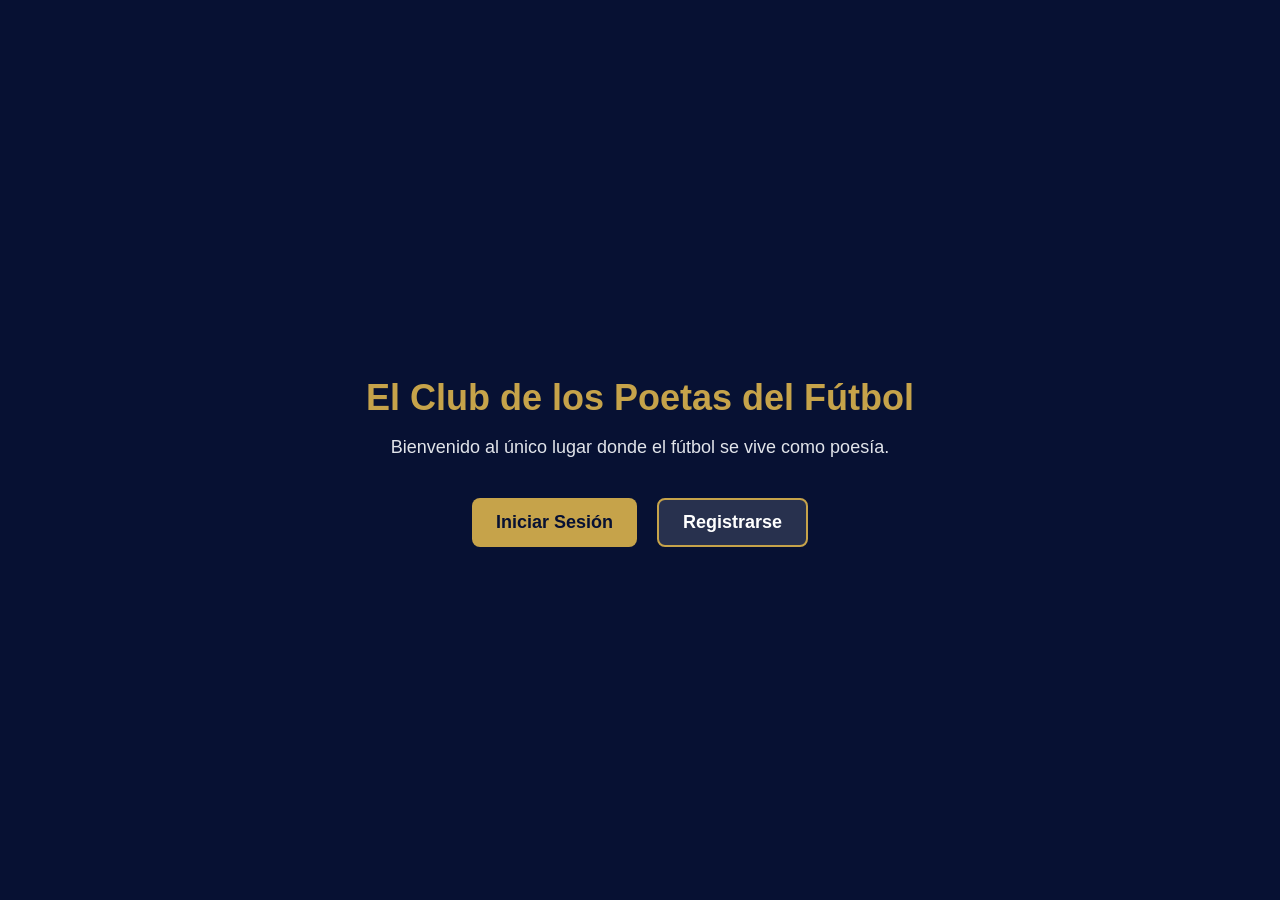
<file: frontend/index.html>
<!DOCTYPE html>
<html lang="es">
<head>
    <meta charset="UTF-8">
    <meta name="viewport" content="width=device-width, initial-scale=1.0">
    <title>El Club de los Poetas del Fútbol</title>
    <link rel="stylesheet" href="css/styles.css">
</head>
<body>
    <div class="container">
        <h1 class="title">El Club de los Poetas del Fútbol</h1>
        <p class="subtitle">Bienvenido al único lugar donde el fútbol se vive como poesía.</p>

        <div class="button-group">
            <a href="login.html" class="btn btn-primary">Iniciar Sesión</a>
            <a href="elegir-perfil.html" class="btn btn-secondary">Registrarse</a>
        </div>
    </div>
</body>
 </html>
</file>
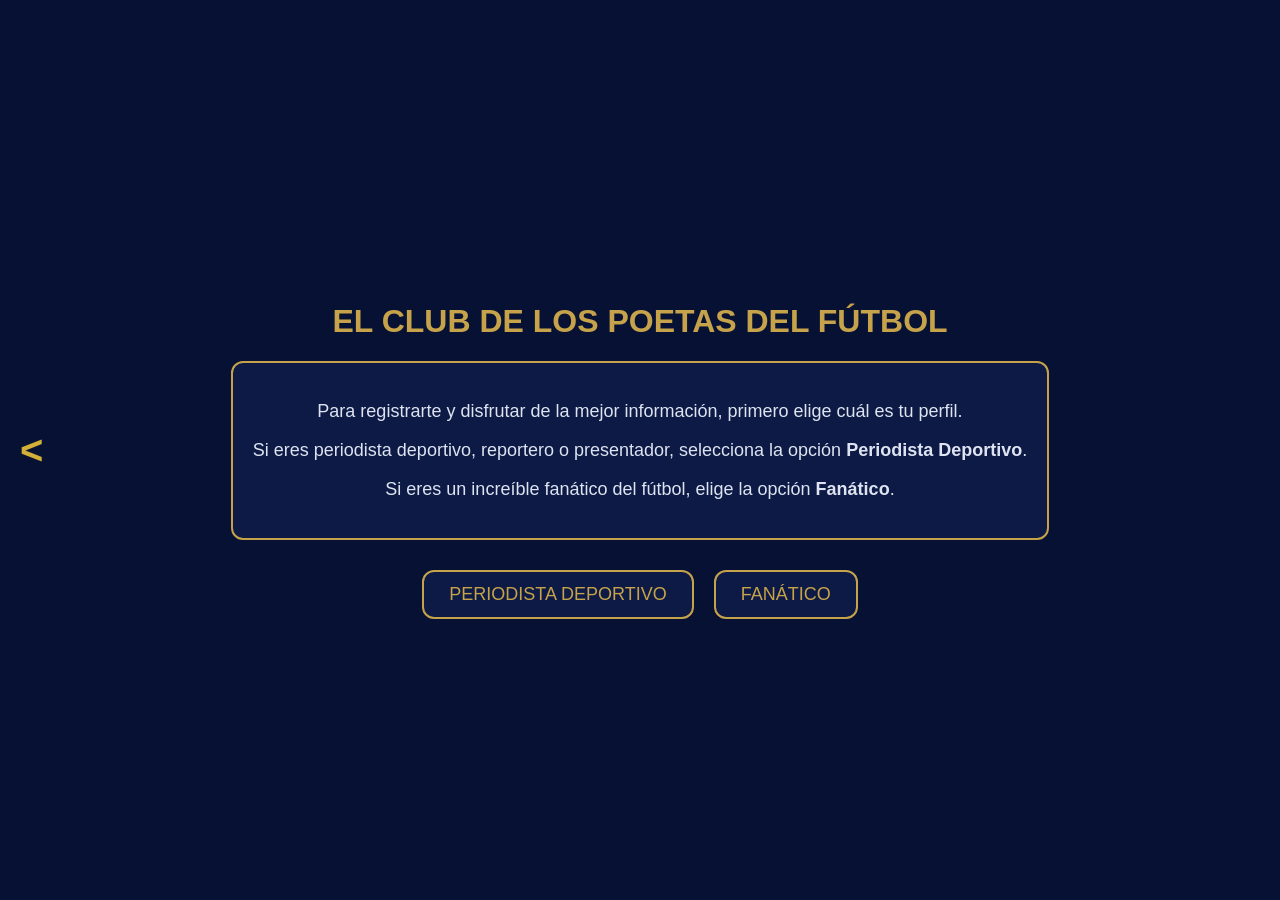
<file: frontend/elegir-perfil.html>
<!DOCTYPE html>
<html lang="es">
<head>
    <meta charset="UTF-8">
    <meta name="viewport" content="width=device-width, initial-scale=1.0">
    <title>Elegir Perfil - Club de los Poetas del Fútbol</title>
    <link rel="stylesheet" href="css/styles.css">
</head>

<body>
<a href="index.html" class="back-arrow">&lt;</a>
<div class="login-container">

    <h1 class="login-title">EL CLUB DE LOS POETAS DEL FÚTBOL</h1>

    <div class="info-box">
        <p>
            Para registrarte y disfrutar de la mejor información, primero elige cuál es tu perfil.
        </p>
        <p>
            Si eres periodista deportivo, reportero o presentador, selecciona la opción <strong>Periodista Deportivo</strong>.
        </p>
        <p>
            Si eres un increíble fanático del fútbol, elige la opción <strong>Fanático</strong>.
        </p>
    </div>

    <div class="options">
        <a
            href="registro.html?tipo=periodista"
            class="option-btn"
            onclick="localStorage.setItem('tipoPerfil', 'periodista')"
        >
            PERIODISTA DEPORTIVO
        </a>

        <a
            href="registro.html?tipo=fanatico"
            class="option-btn"
            onclick="localStorage.setItem('tipoPerfil', 'fanatico')"
        >
            FANÁTICO
        </a>
    </div>

</div>

</body>
</html>
</file>
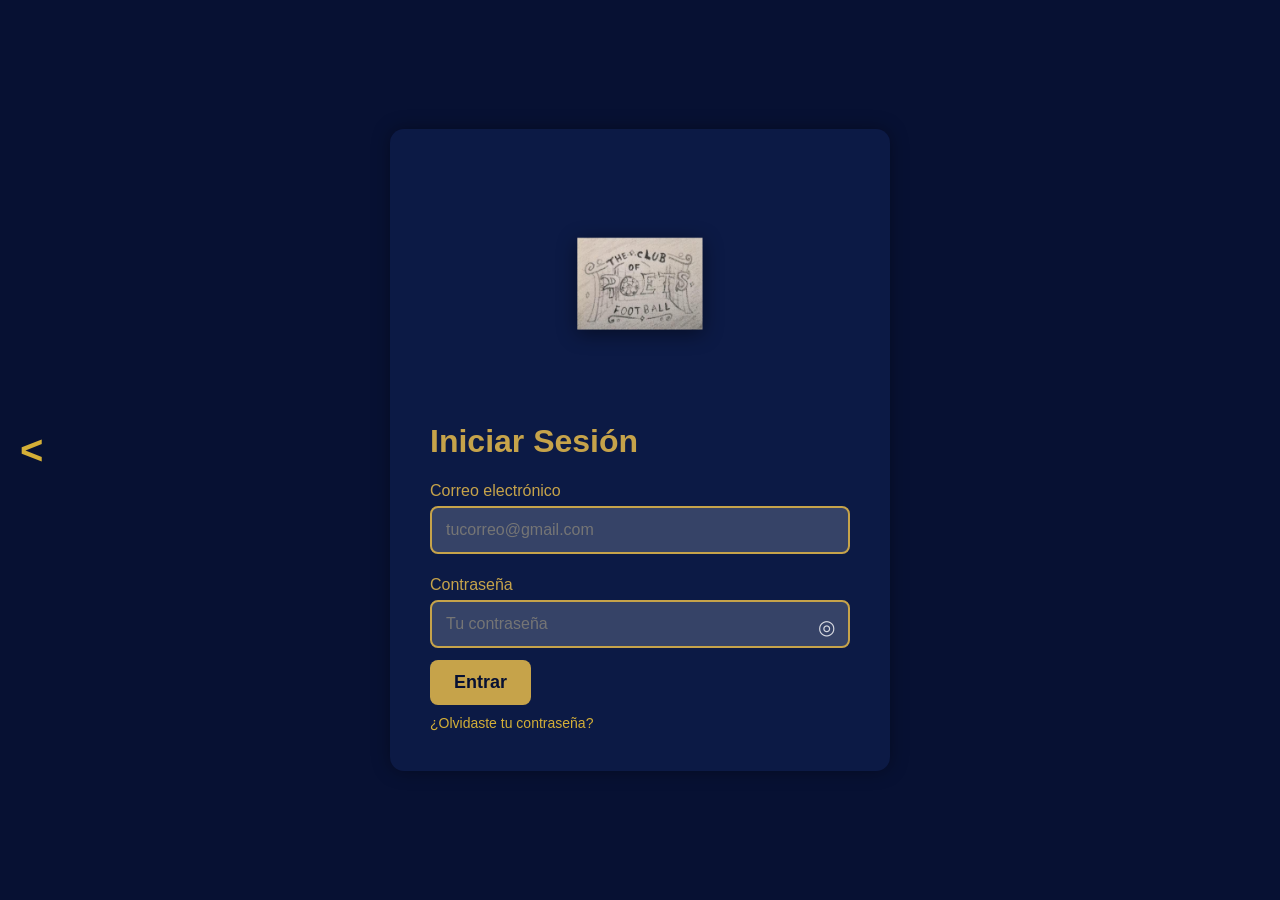
<file: frontend/login.html>
<!DOCTYPE html>
<html lang="es">
<head>
    <meta charset="UTF-8">
    <meta name="viewport" content="width=device-width, initial-scale=1.0">
    <title>Iniciar Sesión - El Club de los Poetas del Fútbol</title>
    <link rel="stylesheet" href="css/styles.css">
</head>

<body>
<a href="index.html" class="back-arrow">&lt;</a>
<div class="form-container">

    <header class="login-header">
        <img src="img/logo.png" class="header-logo" alt="Logo CPF">
    </header>

    <h1 class="login-title">Iniciar Sesión</h1>

    <form id="registroForm" class="form-box" autocomplete="off" novalidate>

        <label for="correo">Correo electrónico</label>
        <input 
            type="email"
            name="correo"
            id="correo"
            placeholder="tucorreo@gmail.com"
            autocomplete="off"
            required
        >

        <label for="password">Contraseña</label>
        <div class="password-container">
            <input 
                type="password"
                name="password"
                id="password"
                placeholder="Tu contraseña"
                autocomplete="current-password"
                required
            >

            <span id="togglePassword" class="toggle-password">
                ◎
            </span>
        </div>

        <button type="submit" class="btn btn-primary">
            Entrar
        </button>
        
        <a href="forgot_password.php" class="forgot-link">
            ¿Olvidaste tu contraseña?
        </a>
    </form>

</div>

<script src="js/login.js?v=FINAL"></script>

</body>
</html>
</file>
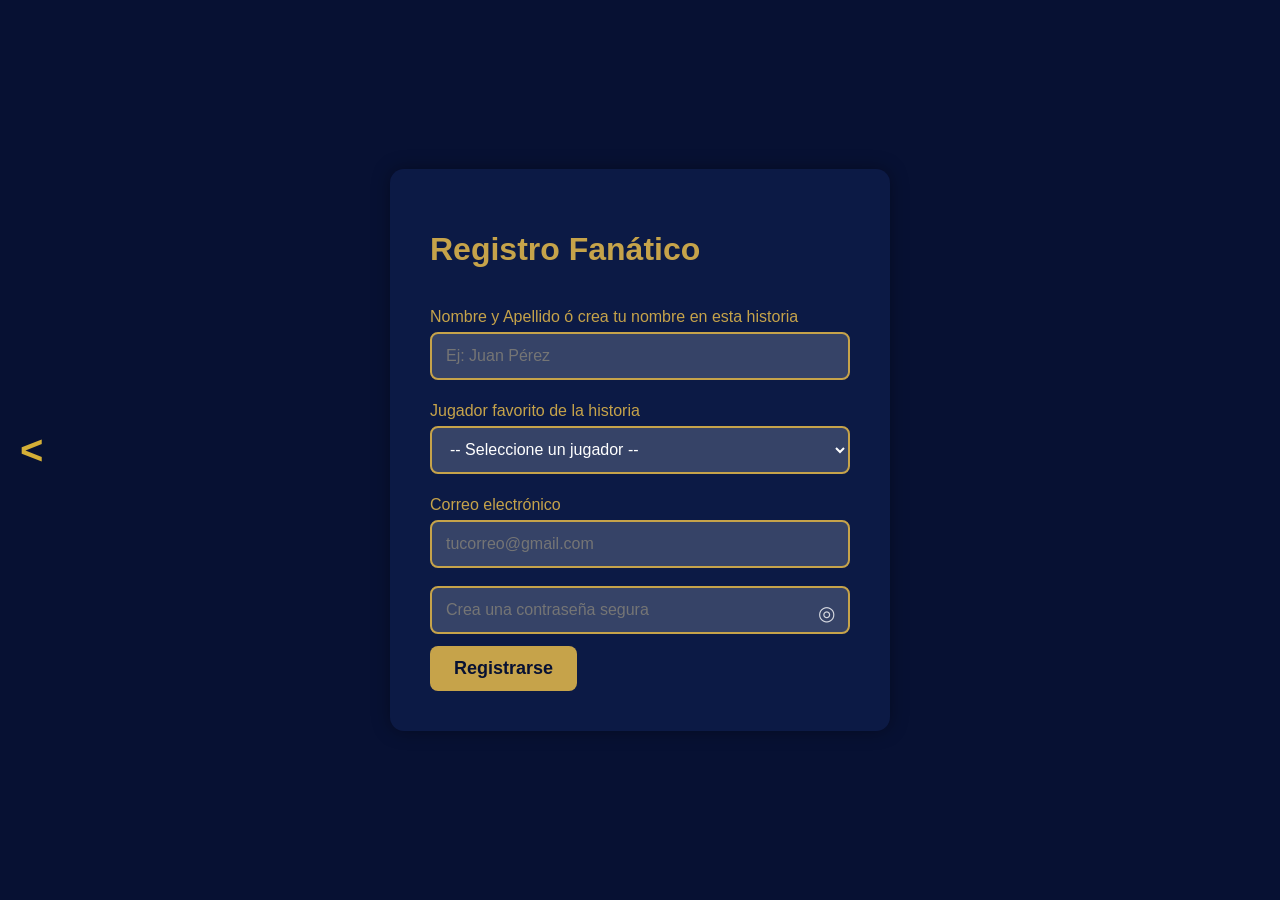
<file: frontend/registro.html>
<!DOCTYPE html>
<html lang="es">
<head>
    <meta charset="UTF-8">
    <meta name="viewport" content="width=device-width, initial-scale=1.0">
    <title>Registro - El Club de los Poetas del Fútbol</title>
    <link rel="stylesheet" href="css/styles.css">
</head>

<body>
<a href="elegir-perfil.html" class="back-arrow">&lt;</a>

<header class="login-header">
</header>

<div class="registro-container">

    <h1 class="login-title" id="tituloRegistro">Registro de Usuario</h1>

    <p id="tipoUsuario" class="subtitle"></p>

    <!-- Formulario optimizado con control por JS -->
    <form id="registroForm" class="registro-form" autocomplete="off" novalidate>

        <!-- INPUT OCULTO PARA ENVIAR EL PERFIL AL BACKEND -->
        <input type="hidden" name="perfil" id="perfil">

        <label for="nombreCompleto">Nombre y Apellido ó crea tu nombre en esta historia</label>
        <input 
            type="text"
            id="nombreCompleto"
            name="nombreCompleto"
            placeholder="Ej: Juan Pérez"
            autocomplete="off"
            required
        >

        <label for="jugador">Jugador favorito de la historia</label>
        <select id="jugador" name="jugador" class="select-box" required>
            <option value="">-- Seleccione un jugador --</option>
        </select>

        <label for="correo">Correo electrónico</label>
        <input 
            type="email"
            id="correo"
            name="correo"
            placeholder="tucorreo@gmail.com"
            autocomplete="off"
            required
        >

        <div class="password-container">
            <input 
                type="password"
                id="password"
                name="password"
                placeholder="Crea una contraseña segura"
                autocomplete="new-password"
                required
            >

            <span id="togglePassword" class="toggle-password">
                ◎
            </span>
        </div>

        <button type="submit" class="btn btn-primary">Registrarse</button>
    </form>

</div>

<!-- Carga del script con versionamiento anti-caché -->
<script src="js/registro.js?v=FINAL"></script>

</body>
</html>
</file>
<file: frontend/css/styles.css>
body {  
    display: flex; 
    align-items: center;             /*vertical*/
    justify-content: center;        /* horizontal */
    min-height: 100vh;              /* mejor */
    margin: 0;                      

    background-color: #071133;    /* Azul oscuro */
    color: white;
    font-family: Arial, sans-serif;
    text-align: center;
}

h1 {
    color: #C6A34A;       /* Dorado */
    font-size: 32px;
}

p {
    color: #DDE3F0;            /* Blanco suave */
    font-size: 18px;
}

/* CONTENEDOR CENTRAL */
.container {
    max-width: 600px;
    margin: 120px auto;
    text-align: center;
    padding: 40px;
}

/* TÍTULO PREMIUM */
.title {
    font-size: 36px;
    font-weight: bold;
    color: #C6A34A;       /* Dorado */
    margin-bottom: 10px;
}

/* SUBTÍTULO */
.subtitle {
    font-size: 18px;
    color: #E1E4EA;
    margin-bottom: 40px;
}

/* BOTONES */
.button-group {
    display: flex;
    justify-content: center;
    gap: 20px;
}

.btn {
    padding: 12px 24px;
    border-radius: 8px;
    text-decoration: none;
    font-size: 18px;
    font-weight: bold;
    transition: 0.3s;

    color: #C6A34A;
    background: transparent;
    border: none;

    display: inline-flex;
    align-items: center;
    gap: 8px;
}

/* EFECTO HOVER PREMIUM */
.btn:hover {
    color: #e7c46a;
    transform: translateX(-3px);
    text-shadow: 0 0 10px rgba(198,163,74,0.5);
}

.btn-primary {
    background-color: #C6A34A;        /* Dorado */
    color: #071133;
}

.btn-primary:hover {
    background-color: #d4b15a;
}

.btn-secondary {
    background-color: #ffffff22;
    color: white;
    border: 2px solid #C6A34A;
}

.btn-secondary:hover {
    background-color: #C6A34A;
    color: #071133;
}

/* FORMULARIO */
.form-container {
    max-width: 420px;
    width: 420%;             /* vision */      
    background-color: #0C1A45;
    padding: 40px;
    border-radius: 14px;
    box-shadow: 0px 0px 18px rgba(0,0,0,0.35);
    text-align: left;
}


.form-title {
    text-align: center;
    font-size: 28px;
    color: #C6A34A;
    margin-bottom: 25px;
}

form label {
    color: #C6A34A;
    font-size: 16px;
    margin-top: 10px;
    display: block;
}

form input:focus {
    outline: none;
    border-color: #e7c46a;
}

.extra-text {
    text-align: center;
    margin-top: 20px;
    color: #DDE3F0;
}

.link {
    color: #C6A34A;
    font-weight: bold;
    text-decoration: none;
}

.link:hover {
    text-decoration: underline;
}


/* BOTÓN LOGOUT */
.logout-btn {
    color: #C6A34A;
    background-color: transparent;
    border: 2px solid #C6A34A;
    padding: 8px 18px;
    border-radius: 8px;
    text-decoration: none;
    font-weight: bold;
}

.logout-btn:hover {
    background-color: #C6A34A;
    color: #071133;
}


/* OTROS */
.info-box {
    background-color: #0C1A45;
    border: 2px solid #C6A34A;
    padding: 20px;
    border-radius: 12px;
    color: white;
    margin-top: 20px;
    text-align: center;
}

.options {
    display: flex;
    justify-content: center;
    margin-top: 30px;
    gap: 20px;
}

.option-btn {
    color: #C6A34A;
    border: 2px solid #C6A34A;
    padding: 12px 25px;
    border-radius: 12px;
    font-size: 18px;
    text-decoration: none;
    background-color: #0C1A45;
    transition: 0.3s;
}

.option-btn:hover {
    background-color: #C6A34A;
    color: #0C1A45;
}

.select-box {

    width: 100%;

    height: 48px;

    background-color: #dde3f033;

    color: white;

    border: 2px solid #C6A34A;

    border-radius: 8px;

    box-sizing: border-box;
}

.select-box option {

    background-color: #0C1A45;

    color: white;
    
}

.registro-form input,
.registro-form select {

    width: 100%;

    height: 48px;

    padding: 10px 14px;

    margin-top: 6px;

    margin-bottom: 12px;

    border: 2px solid #C6A34A;

    border-radius: 8px;

    background-color: #dde3f033;

    color: white;

    font-size: 16px;

    box-sizing: border-box;
}

.registro-container {

    width: 420px;

    max-width: 420px;

    background-color: #0C1A45;

    padding: 40px;

    border-radius: 14px;

    box-shadow: 0px 0px 18px rgba(0,0,0,0.35);

    text-align: left;
}

.form-box input {

    width: 100%;

    height: 48px;

    padding: 10px 14px;

    margin-top: 6px;

    margin-bottom: 12px;

    border: 2px solid #C6A34A;

    border-radius: 8px;

    background-color: #dde3f033;

    color: white;

    font-size: 16px;

    box-sizing: border-box;
}


/* LOGO */
.header-logo {
    width: 180px;
    height: auto;
    display: block;
    margin: 0 auto 20px auto;
    object-fit: contain;
    filter: drop-shadow(0 4px 10px rgba(0,0,0,0.45));
}

/* ============================= */
/*  NUEVO DASHBOARD PRO */
/* ============================= */

.dashboard-body {
    display: flex;
    flex-direction: column;
    align-items: center;
    justify-content: flex-start;
    padding-bottom: 0px
}

/* HEADER NUEVO */
.dash-header-pro {
    width: 100%;
    text-align: center;
    padding: 15px;
    border-bottom: 2px solid #C6A34A;
}

.user-info {
    margin-top: 10px;
    color: #DDE3F0;
}

.header-buttons {
    margin-top: 15px;
    display: flex;
    justify-content: center;
    gap: 15px;
}

/* BUSCADOR */
.search-section {
    margin-top: 80px;
    text-align: center;
}

.search-title {
    color: #C6A34A;
    margin-bottom: 20px;
}

.search-bar {
    width: 400px;
    max-width: 90%;
    padding: 15px;
    border-radius: 30px;
    border: 2px solid #C6A34A;
    background-color: #0C1A45;
    color: white;
    font-size: 18px;
    text-align: center;
}

/* BOTÓN FLOTANTE */
.floating-menu {
    z-index: 999;
    position: fixed;
    bottom: 30px;
    right: 300px;
    background-color: #C6A34A;
    color: #071133;
    width: 60px;
    height: 60px;
    border-radius: 50%;
    display: flex;
    justify-content: center;
    align-items: center;
    font-size: 28px;
    cursor: pointer;
    box-shadow: 0 0 15px rgba(0,0,0,0.5);
}

.menu-options {
    display: none;
    position: absolute;
    bottom: 70px;
    right: 0;
    background-color: #0C1A45;
    border: 2px solid #C6A34A;
    border-radius: 10px;
    padding: 10px;
}

.menu-options a {
    display: block;
    color: white;
    padding: 8px;
    text-decoration: none;
}

.menu-options a:hover {
    color: #C6A34A;
}

.menu-options {
    display: none;
}

/* ========================= */
/* MIS FAVORITOS MEJORAR APARIENCIA */
/* ========================= */

.favoritos-container {
    width: 100%;
    max-width: 1400px;
    padding: 40px 20px;
    text-align: center;
}

.favoritos-title {
    color: #C6A34A;
    margin-bottom: 35px;
    font-size: 28px;
    text-shadow: 0 0 10px rgba(198,163,74,0.25);
}

.favoritos-content {
    display: flex;
    justify-content: center;
    align-items: flex-start;
    gap: 40px;
    flex-wrap: wrap;
}

/* ========================= */
/* LISTA JUGADORES */
/* ========================= */

.lista-jugadores {
    width: 420px;
    max-height: 650px;
    overflow-y: auto;

    background: linear-gradient(145deg, #0C1A45, #081233);
    border: 2px solid #C6A34A;
    border-radius: 20px;

    padding: 20px;

    box-shadow: 0 0 20px rgba(198,163,74,0.15);
    transition: 0.3s;
}

.lista-jugadores:hover {
    transform: scale(1.01);
    box-shadow: 0 0 28px rgba(198,163,74,0.35);
}

/* SCROLL PRO */

.lista-jugadores::-webkit-scrollbar {
    width: 10px;
}

.lista-jugadores::-webkit-scrollbar-track {
    background: #071133;
    border-radius: 10px;
}

.lista-jugadores::-webkit-scrollbar-thumb {
    background: #C6A34A;
    border-radius: 10px;
}

/* ITEMS */

.jugador {
    background-color: rgba(255,255,255,0.03);

    margin-bottom: 10px;
    padding: 14px;

    border-radius: 12px;

    border: 1px solid rgba(255,255,255,0.06);

    cursor: pointer;

    transition: 0.3s;

    font-size: 15px;
    font-weight: 500;
}

.jugador:hover {
    background-color: #C6A34A;
    color: #071133;

    transform: translateX(6px);

    box-shadow: 0 0 18px rgba(198,163,74,0.4);
}

/* ========================= */
/* PANEL FAVORITOS */
/* ========================= */

.seleccionados {
    width: 420px;

    background: linear-gradient(145deg, #0C1A45, #081233);

    border: 2px solid #C6A34A;
    border-radius: 20px;

    padding: 25px;

    box-shadow: 0 0 20px rgba(198,163,74,0.15);

    transition: 0.3s;
}

.seleccionados:hover {
    transform: scale(1.01);
    box-shadow: 0 0 28px rgba(198,163,74,0.35);
}

.seleccionados h3 {
    color: #C6A34A;
    margin-bottom: 20px;
    font-size: 24px;
}

/* LISTA FAVORITOS */

.seleccionados ul {
    list-style: none;
    padding: 0;
    margin: 0;
}

/* ITEM FAVORITO */

.seleccionados li {
    display: flex;
    justify-content: space-between;
    align-items: center;

    background-color: rgba(255,255,255,0.03);

    padding: 14px;
    margin-bottom: 12px;

    border-radius: 12px;

    border: 1px solid rgba(255,255,255,0.06);

    transition: 0.3s;
}

.seleccionados li:hover {
    transform: scale(1.02);
    box-shadow: 0 0 18px rgba(198,163,74,0.25);
}

/* BOTÓN ELIMINAR */

.seleccionados li button {
    background-color: transparent;

    border: 2px solid #C6A34A;

    color: #C6A34A;

    width: 35px;
    height: 35px;

    border-radius: 50%;

    cursor: pointer;

    transition: 0.3s;

    font-size: 14px;
}

.seleccionados li button:hover {
    background-color: #C6A34A;
    color: #071133;

    transform: scale(1.15) rotate(8deg);
}

/* BOTÓN GUARDAR */

.seleccionados .btn {
    margin-top: 20px;
    width: 100%;
}

/* RESPONSIVE */

@media (max-width: 950px) {

    .favoritos-content {
        flex-direction: column;
        align-items: center;
    }

    .lista-jugadores,
    .seleccionados {
        width: 90%;
    }
}

/* MI PERFIL DE LA APP */
.perfil-container {
    display: flex;
    justify-content: center;
    margin-top: 60px;
}

.perfil-card {
    background-color: #0C1A45;
    border: 2px solid #C6A34A;
    border-radius: 20px;
    padding: 40px;
    width: 400px;
    text-align: center;
    box-shadow: 0 0 20px rgba(0,0,0,0.5);
}

.perfil-avatar {
    font-size: 60px;
    margin-bottom: 20px;
    background-color: #C6A34A;
    color: #071133;
    width: 90px;
    height: 90px;
    border-radius: 50%;
    display: flex;
    justify-content: center;
    align-items: center;
    margin: 0 auto 20px auto;
}

.perfil-info {
    text-align: left;
}

.perfil-item {
    margin-bottom: 15px;
}

.perfil-item label {
    color: #C6A34A;
    font-size: 14px;
}

.perfil-item input {
    width: 100%;
    padding: 10px;
    border-radius: 8px;
    border: 2px solid #C6A34A;
    background-color: #071133;
    color: white;
    margin-top: 5px;
}


/* NAVEGADOR GLOBAL  JUGADOR.PHP*/
.jugador-nav {
    display: flex;
    justify-content: center;
    gap: 0px;
    margin-top: 0px;
    color: #C6A34A;
    font-weight: bold;
}

.jugador-nav span {
    cursor: pointer;
}

.jugador-nav .active {
    border-bottom: 0px solid #C6A34A;
}

/* CONTENEDOR */
.jugador-container {
    max-width: 1000px;
    margin: 40px auto;
    padding: 20px;
}

/* HEADER */
.jugador-header h2 {
    color: #C6A34A;
    font-size: 32px;
     margin-top: 100px;
}

.frase {
    color: #DDE3F0;
    font-style: italic;
     margin-top: 25px;
}

/* BLOQUE PRINCIPAL */
.jugador-main {
    display: flex;
    gap: 0px;
    margin-top: 100px;
}

/* IMAGEN */
.jugador-img {
    width: 200px;
    height: 250px;
    background-color: #0C1A45;
    border: 2px solid #C6A34A;
    border-radius: 12px;
    display: flex;
    align-items: center;
    justify-content: center;
    font-size: 50px;
}

/* INFO */
.jugador-info {
    background-color: #0C1A45;
    padding: 20px;
    border-radius: 12px;
    border: 2px solid #C6A34A;
    flex: 1;
}

.descripcion {
    margin-top: 10px;
    color: #DDE3F0;
}

/* STATS */
.stats-grid {
    display: grid;
    grid-template-columns: repeat(2, 1fr);
    gap: 20px;
    margin-top: 50px;
}

.stat-card {
    background-color: #0C1A45;
    border: 2px solid #C6A34A;
    border-radius: 12px;
    padding: 20px;
    text-align: center;
}

.stat-card h3 {
    color: #C6A34A;
    font-size: 28px;
}

/* CLUBES */
.jugador-clubes {
    margin-top: 50px;
    background-color: #0C1A45;
    border: 2px solid #C6A34A;
    padding: 20px;
    border-radius: 12px;
}

.jugador-clubes {
    text-align: center;
}

.jugador-clubes ul {
    list-style: none;
    padding: 0;
    margin: 10px 0 0 0;
}

/* VEREDICTO */
.jugador-veredicto {
    margin-top: 50px;
    text-align: center;
    background-color: #0C1A45;
    border: 2px solid #C6A34A;
    padding: 20px;
    border-radius: 12px;
}

.jugador-veredicto p {
    font-size: 24px;
    color: #C6A34A;
}
/* BODY SOLO PARA JUGADOR */
.jugador-body {
    display: block;
    margin: 0;
    background-color: #071133;
    color: white;
    font-family: Arial, sans-serif;
}

/* FIX CONTENIDO */
.jugador-container {
    max-width: 1000px;
    margin: 40px auto;
    padding: 20px;
}

/* MEJOR DISTRIBUCIÓN */
.jugador-main {
    display: flex;
    gap: 40px;
    align-items: flex-start;
}

/* RESPONSIVE */
@media (max-width: 768px) {
    .jugador-main {
        flex-direction: column;
        align-items: center;
    }

    .stats-grid {
        grid-template-columns: 1fr;
    }
}
/* JUGADOR.PHP PAGINA BLOQUE DE FOTO HASTA ABAJO */
.jugador-container {
    max-width: 900px;

    width: 100%;

    margin: 5px auto 40px auto;

    padding: 20px 40px;
}

/* CENTRAR CONTENIDO CORRECTO */
.jugador-header {
    text-align: center;
    margin-bottom: 20px;
}

/* BLOQUE PRINCIPAL BIEN DISTRIBUIDO */
.jugador-main {
    display: flex;
    justify-content: center;
    align-items: flex-start;
    gap: 40px;
    flex-wrap: wrap;
}

/* IMAGEN */
.jugador-img {
    width: 220px;
    height: 260px;
}

/* INFO */
.jugador-info {
    max-width: 500px;
    text-align: left;
}

/* GRID DE STATS PRO */
.stats-grid {
    display: grid;
    grid-template-columns: repeat(4, 1fr);
    gap: 15px;
}

/* RESPONSIVE */
@media (max-width: 900px) {
    .stats-grid {
        grid-template-columns: repeat(2, 1fr);
    }

    .jugador-main {
        flex-direction: column;
        align-items: center;
    }

    .jugador-info {
        text-align: center;
    }
}

/* buscador mejorado mas experto */
.sugerencias-box {
    width: 400px;
    max-width: 90%;
    margin: 10px auto;
    background-color: #0C1A45;
    border: 2px solid #C6A34A;
    border-radius: 10px;
    text-align: left;
    display: none;
    max-height: 250px;
    overflow-y: auto;
}

.sugerencia-item {
    padding: 10px;
    cursor: pointer;
    border-bottom: 1px solid #ffffff22;
}

.sugerencia-item:hover {
    background-color: #C6A34A;
    color: #071133;
}

/* numeros mejorado*/
.numeros-box {
    background: linear-gradient(145deg, #0C1A45, #081233);
    border: 2px solid #C6A34A;
    border-radius: 16px;
    padding: 25px;
    margin-bottom: 50px;
    box-shadow: 0 0 15px rgba(198,163,74,0.2);
    transition: 0.3s;
}

/* CONTROL EXACTO PARA TÍTULO EN NÚMEROS */
.titulo-numeros {
    color: #C6A34A;
    text-align: center;
    margin-top: 100px !important;    /* <--- Si quieres BAJARLO MÁS, sube este número (ej. 50px o 60px) */
    margin-bottom: 100px !important; /* <--- Esto SEPARA el título del primer recuadro 'Goles por club' */
}

.numeros-box:hover {
    transform: scale(1.02);
    box-shadow: 0 0 25px rgba(198,163,74,0.4);
}

.numeros-box h3 {
    color: #C6A34A;
    margin-bottom: 15px;
}

.numeros-box li {
    display: flex;
    justify-content: space-between;
    padding: 10px 0;
    border-bottom: 1px solid #ffffff22;
    font-size: 16px;
}


.mini-search {
    margin-top: 25px;
    display: flex;
    justify-content: center;
}

.mini-search form {
    display: flex;
    align-items: center;
    background-color: #0C1A45;
    border: 2px solid #C6A34A;
    border-radius: 30px;
    padding: 5px 10px;
    box-shadow: 0 0 10px rgba(198,163,74,0.2);
    transition: 0.3s;
}

.mini-search form:focus-within {
    box-shadow: 0 0 18px rgba(198,163,74,0.5);
}

.mini-search-bar {
    border: none;
    outline: none;
    background: transparent;
    color: white;
    padding: 10px;
    width: 220px;
    font-size: 15px;
}

.mini-search-bar::placeholder {
    color: #aaa;
}

.mini-search button {
    background-color: #C6A34A;
    border: none;
    border-radius: 50%;
    width: 35px;
    height: 35px;
    cursor: pointer;
    color: #071133;
    font-size: 14px;
    display: flex;
    align-items: center;
    justify-content: center;
    transition: 0.3s;
}

.mini-search button:hover {
    background-color: #d4b15a;
    transform: scale(1.1);
}


.jugador-nav {
    display: flex;
    justify-content: center;   /*  centra TODO */
    align-items: center;
    gap: 40px;                /* espacio entre tabs y buscador */
    border-bottom: 2px solid #C6A34A;
    padding: 10px 0;
}

.nav-tabs {
    display: flex;
    gap: 30px;
}

.nav-tabs span {
    cursor: pointer;
    color: #C6A34A;
    padding-bottom: 0px;
    position: relative;
}

.nav-tabs .active::after {
    content: "";
    position: absolute;
    bottom: -2px;
    left: 0;
    width: 100%;
    height: 2px;
    background-color: #C6A34A;
}

.mini-search {
    margin: 0;              /* quitar el empuje hacia abajo */
    display: flex;
    align-items: center;
}

.mini-search form {
    margin: 0;
    display: flex;
    align-items: center;
}

.forgot-link {                        /*olvido de *** */
    display: block;
    margin-top: 10px;
    color: #d4af37; /* dorado */
    text-decoration: none;
    font-size: 14px;
}

/* ===== FORGOT PASSWORD ===== */

.forgot-box h2 {
    color: #d4af37;
}

.forgot-box label {
    color: #d4af37;
    display: block;
    text-align: left;
    margin-bottom: 5px;
}

/* INPUT BONITO */
.forgot-box input {
    width: 100%;
    padding: 12px;
    border: 2px solid #d4af37;
    border-radius: 8px;
    background-color: #1c2a4a;
    color: white;
    margin-bottom: 15px;
    outline: none;
}

/* BOTÓN PRO */
.forgot-box button {
    width: 100%;
    padding: 12px;
    background-color: #d4af37;
    color: #0b1a3a;
    border: none;
    border-radius: 8px;
    font-weight: bold;
    cursor: pointer;
    transition: 0.3s;
}

.forgot-box button:hover {
    background-color: #b8962e;
}

/* TEXTO */
.forgot-box p {
    color: #ccc;
    margin-bottom: 20px;
}

/* LINK */
.forgot-box .back-link {
    color: #d4af37;
    display: block;
    margin-top: 15px;
    text-decoration: none;
}

/* BOTÓN COMO LINK */
.btn-link {
    display: block;
    text-align: center;
    margin-top: 15px;
    padding: 12px;
    background-color: #d4af37;
    color: #0b1a3a;
    border-radius: 8px;
    text-decoration: none;
    font-weight: bold;
    transition: 0.3s;
}

.btn-link:hover {
    background-color: #b8962e;
}

/* ===== RESET PASSWORD ===== */

.reset-box h2 {
    color: #d4af37;
}

.reset-box p {
    color: #ccc;
    margin-bottom: 20px;
}

/* INPUT */
.reset-box input {
    width: 100%;
    padding: 12px;
    border: 2px solid #d4af37;
    border-radius: 8px;
    background-color: #1c2a4a;
    color: white;
    margin-bottom: 15px;
    outline: none;
}

/* BOTÓN */
.reset-box button {
    width: 100%;
    padding: 12px;
    background-color: #d4af37;
    color: #0b1a3a;
    border: none;
    border-radius: 8px;
    font-weight: bold;
    cursor: pointer;
    transition: 0.3s;
}

.reset-box button:hover {
    background-color: #b8962e;
}

/* ===== UNIFICAR MEDIDAS FORGOT Y RESET ===== */

.forgot-box form,
.reset-box form {

    width: 392px;

    margin: 0 auto;

}

.forgot-box input,
.forgot-box button,
.reset-box input,
.reset-box button {

    width: 100%;

    height: 48px;

    box-sizing: border-box;
}

/* FLECHA LADO IZQUIERDO CENTRADA */
.back-arrow {
    position: fixed;
    top: 50%;
    left: 20px;
    transform: translateY(-50%);
    
    font-size: 40px;
    color: #d4af37;
    text-decoration: none;
    font-weight: bold;

    transition: 0.3s;
}

/* EFECTO HOVER */
.back-arrow:hover {
    transform: translateY(-50%) scale(1.2);
    color: #b8962e;
}

/*  ARREGLAR IMAGEN JUGADOR (NO TOCAR LO DEMÁS) */
.jugador-img img {
    width: 100%;
    height: 100%;
    object-fit: cover;
    border-radius: 12px;
}

/* EFECTO GLOBAL PARA TODAS LAS CARDS */
.card-hover {
    transition: 0.3s;
    box-shadow: 0 0 15px rgba(198,163,74,0.2);
}

.card-hover:hover {
    transform: scale(1.03);
    box-shadow: 0 0 25px rgba(198,163,74,0.5);
}

/* ============================= */
/* BANNER PROFESIONAL */
/* ============================= */

.left-global-ad,
.right-global-ad {

    position: absolute;

    top: 350px;

    width: 180px;
    height: 410px;

    z-index: 50;

    background: linear-gradient(145deg, #0C1A45, #081233);

    border: 2px solid #C6A34A;

    border-radius: 24px;

    padding: 10px;

    overflow: hidden;

    box-shadow:
    0 0 20px rgba(0,0,0,0.35),
    0 0 15px rgba(198,163,74,0.15);

    transition: 0.3s ease;
}

/* EFECTO HOVER */

.left-global-ad:hover,
.right-global-ad:hover {

    transform: translateY(-5px);

    box-shadow:
    0 0 30px rgba(0,0,0,0.45),
    0 0 25px rgba(198,163,74,0.25);
}

/* POSICIONES */

.left-global-ad {
    left: 50px;
}

.right-global-ad {
    right: 50px;
}

/* IMÁGENES */

.left-global-ad img,
.right-global-ad img {

    width: 100%;
    height: 100%;

    object-fit: contain;
    background: #081233;

    border-radius: 16px;

    display: block;
}

/* RESPONSIVE */

@media (max-width: 1500px) {

    .left-global-ad,
    .right-global-ad {

        width: 160px;
        height: 500px;
    }
}

@media (max-width: 1300px) {

    .left-global-ad,
    .right-global-ad {

        display: none;
    }
}

/* CONTENEDOR PASSWORD */

.password-container {

    position: relative;

    width: 100%;
}

/* INPUT */

.password-container input {

    width: 100%;
}

/* OJO */

.toggle-password {

    position: absolute;

    right: 15px;

    top: 50%;

    transform: translateY(-50%);

    cursor: pointer;

    font-size: 20px;

    user-select: none;

    transition: 0.3s ease;

    opacity: 0.8;
}

.toggle-password:hover {

    transform: translateY(-50%) scale(1.1);

    opacity: 1;
}

/* =========================================
   NOSOTROS
========================================= */

.nosotros-container {

    max-width: 1100px;

    margin: 25px auto;

    padding: 20px;
}


/* HERO CARD */

.nosotros-card {

    background: linear-gradient(
        145deg,
        #0C1A45,
        #081233
    );

    position: relative;

    overflow: hidden;

    border: 2px solid #C6A34A;

    border-radius: 25px;

    padding: 50px;

    text-align: center;

    box-shadow:
        0 0 25px rgba(198,163,74,0.15);

    margin-bottom: 40px;

    max-width: 810px;

    margin: 0 auto 30px auto;
}

.nosotros-card h1 {

    text-transform: uppercase;

    font-weight: 700;
    
    color: #C6A34A;

    font-size: 48px;

    margin-bottom: 25px;

    letter-spacing: 3px;
}

.nosotros-card p {

    color: #DDE3F0;

    font-size: 18px;

    line-height: 1.8;
}


/* MISION Y VISION */

.mision-vision-container {

    display: flex;

    gap: 25px;

    justify-content: center;

    flex-wrap: wrap;

    margin-bottom: 30px;
}

.mision-card,
.vision-card {

    width: 380px;

    min-width: 380px;

    background: linear-gradient(
        145deg,
        #0C1A45,
        #081233
    );

    transition: 0.3s ease;

    border: 2px solid #C6A34A;

    border-radius: 20px;

    padding: 30px;

    text-align: justify;

    box-shadow:
        0 0 20px rgba(198,163,74,0.12);
}

.mision-card h2,
.vision-card h2 {

    text-align: center; 

    color: #C6A34A;

    margin-bottom: 15px;
    
}

.mision-card p,
.vision-card p {

    color: #DDE3F0;

    line-height: 1.7;
}

.metodologia-card {

    max-width: 835px;

    margin: 0 auto;

    background: linear-gradient(
        145deg,
        #0C1A45,
        #081233
    );

    border: 2px solid #C6A34A;

    border-radius: 20px;

    padding: 35px;

    box-shadow:
        0 0 20px rgba(198,163,74,0.12);
}

.metodologia-card h2 {

    color: #C6A34A;

    text-align: center;

    margin-bottom: 25px;
}

.metodologia-card p {

    color: #DDE3F0;

    text-align: justify;

    line-height: 1.9;

    margin-bottom: 20px;
}

/* =========================================
   DETALLES PREMIUM
========================================= */

.nosotros-linea {

    width: 180px;

    height: 3px;

    background: #C6A34A;

    margin: 0 auto 20px auto;

    border-radius: 10px;
}

.nosotros-subtitulo {

    color: #C6A34A !important;

    letter-spacing: 5px;

    font-size: 13px;

    font-weight: 600;

    text-transform: uppercase;

    margin-bottom: 25px;
}

.frase-destacada {

    font-family: 'Cinzel', serif;

    font-size: 20px !important;

    color: #C6A34A !important;

    font-style: italic;

    margin: 30px 0;

    font-weight: bold;
}


.manifiesto {

    text-align: justify;

    max-width: 720px;

    margin: auto;

    line-height: 2.1;

    color: #DDE3F0;
}

.manifiesto p {

    margin-bottom: 25px;
}

.nosotros-card::before {

    content: "";

    position: absolute;

    top: 0;

    left: -100%;

    width: 100%;

    height: 100%;

    background: linear-gradient(
        90deg,
        transparent,
        rgba(255,255,255,0.04),
        transparent
    );

    transition: 1.5s;
}

.nosotros-card:hover::before {

    left: 100%;
}

.mision-card:hover,
.vision-card:hover {

    transform: translateY(-6px);

    box-shadow:
        0 0 30px rgba(198,163,74,0.25);
}

.frase-final {


    text-align: center;

    color: #C6A34A !important;

    font-size: 18px !important;

    font-weight: bold;

    margin-top: 40px;

    font-style: italic;
}

.firma-club {

    font-family: 'Great Vibes', cursive;

    margin-top: 25px;

    text-align: center;

    color: #DDE3F0;

    letter-spacing: 4px;

    font-size: 12px;

    opacity: 0.8;
}

/* =========================================
   FOOTER PREMIUM DE REALEZA (CPF)
   ========================================= */

.global-footer {
    width: 100%;
    background: linear-gradient(180deg, #071133 0%, #04091B 100%);
    border-top: 2px solid #C6A34A;
    padding: 40px 0 20px 0;
    margin-top: 999px;
    position: relative;
    z-index: 10;
    box-shadow: 0 -10px 25px rgba(0, 0, 0, 0.5);
}

.footer-container {
    max-width: 1100px;
    margin: 0 auto;
    display: flex;
    justify-content: space-between;
    align-items: flex-start;
    padding: 0 30px;
    flex-wrap: wrap;
    gap: 30px;
}

.footer-col {
    flex: 1;
    min-width: 220px;
}

/* TIPOGRAFÍA TIPO CASTILLO / REALEZA */
.footer-title-royal {
    font-family: 'Cinzel', 'Times New Roman', serif;
    color: #C6A34A;
    font-size: 20px;
    letter-spacing: 1.5px;
    margin-bottom: 10px;
    text-transform: uppercase;
    text-shadow: 0 0 10px rgba(198, 163, 74, 0.3);
}

.footer-tagline {
    color: #DDE3F0;
    font-size: 13px;
    font-style: italic;
    line-height: 1.6;
    opacity: 0.8;
}

.footer-heading {
    font-family: 'Cinzel', 'Times New Roman', serif;
    color: #C6A34A;
    font-size: 15px;
    letter-spacing: 2px;
    margin-bottom: 15px;
    text-transform: uppercase;
    border-bottom: 1px solid rgba(198, 163, 74, 0.3);
    display: inline-block;
    padding-bottom: 5px;
}

.footer-links {
    list-style: none;
    padding: 0;
    margin: 0;
}

.footer-links li {
    margin-bottom: 8px;
}

.footer-links a {
    color: #DDE3F0;
    text-decoration: none;
    font-size: 14px;
    transition: all 0.3s ease;
    display: inline-block;
}

.footer-links a:hover {
    color: #C6A34A;
    transform: translateX(5px);
    text-shadow: 0 0 8px rgba(198, 163, 74, 0.5);
}

/* SECCIÓN INFERIOR CON ÍCONOS Y LÍNEA */
.footer-bottom {
    max-width: 1100px;
    margin: 30px auto 0 auto;
    padding: 0 30px;
    text-align: center;
}

.social-icons {
    display: flex;
    justify-content: flex-start; /* Alinea los íconos hacia la izquierda debajo de Nosotros */
    gap: 15px;
    margin-top: 15px;
    margin-left: 130px;
}

.social-icons a {
    color: #C6A34A;
    font-size: 20px;
    transition: all 0.3s ease;
}

.social-icons a:hover {
    color: #ffffff;
    transform: scale(1.2);
    filter: drop-shadow(0 0 8px #C6A34A);
}

.footer-linea {
    width: 100%;
    height: 1px;
    background: linear-gradient(90deg, transparent, rgba(198, 163, 74, 0.4), transparent);
    margin: 15px 0;
}

.copyright-text {
    color: #8A99AD;
    font-size: 12px;
    margin: 0;
    letter-spacing: 0.5px;
}
</file>
